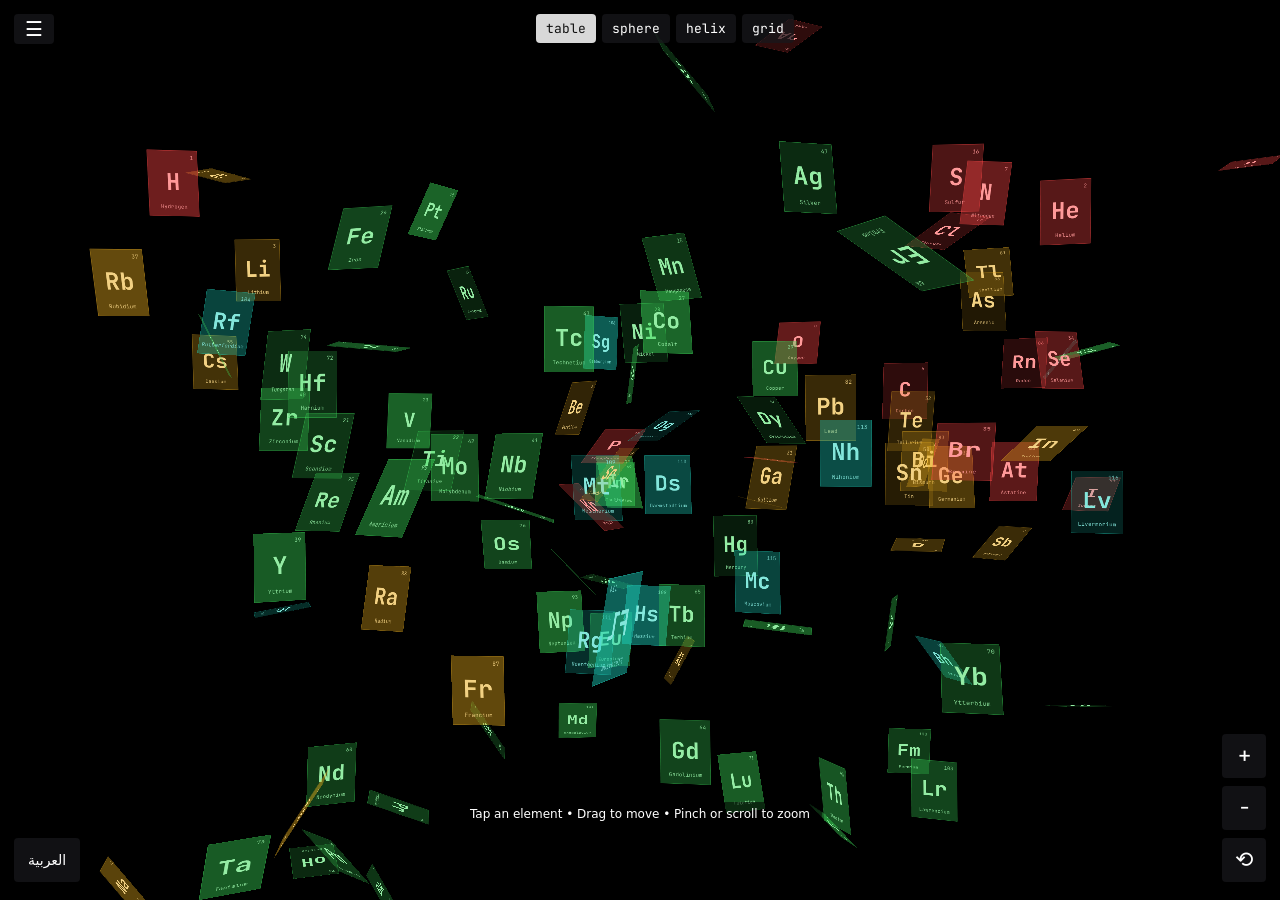
<file: index.html>
<!DOCTYPE html>
<html lang="en"><head><meta charset="utf-8">
<meta name="viewport" content="width=device-width,initial-scale=1,viewport-fit=cover">
<title>Periodic Table 3D | الجدول الدوري ثلاثي الأبعاد</title>
<meta name="description" content="Interactive 3D periodic table with real-life examples and scientific details. Arabic/English. جدول دوري ثلاثي الأبعاد تفاعلي.">
<link href="https://fonts.googleapis.com/css2?family=JetBrains+Mono:wght@400;700&family=Cairo:wght@400;700&display=swap" rel="stylesheet">
<meta name="theme-color" content="#000000">
<link rel="icon" href="data:image/svg+xml,%3Csvg xmlns=%27http://www.w3.org/2000/svg%27 viewBox=%270 0 100 100%27%3E%3Ctext y=%27.9em%27 font-size=%2790%27%3E⚛️%3C/text%3E%3C/svg%3E">
<link rel="stylesheet" href="style.css">
</head><body>
<div id="bar"><button data-m="table">table</button><button data-m="sphere">sphere</button><button data-m="helix">helix</button><button data-m="grid">grid</button></div>
<button id="mn" aria-label="Menu" aria-expanded="false">☰</button><div id="scrim"></div><aside id="dr" aria-label="Menu"></aside><div id="stage"><div id="scene"></div></div>
<button id="lg">العربية</button><div id="zm"><button data-z="1.3">+</button><button data-z="0.77">−</button><button data-z="0">⟲</button></div>
<div id="hint">اضغط على عنصر • اسحب للتحريك • قرّب بإصبعين أو بالعجلة</div>
<div id="ov" role="dialog" aria-modal="true"><button id="cl" aria-label="Close">✕</button><div id="cd"><div class="hd"></div><div id="exs"><div class="lb">أمثلة من الحياة الواقعية</div><div id="lst"></div></div><button id="dtb" aria-expanded="false"></button><div id="dt"></div></div></div>
<script src="data/elements.js"></script>
<script src="data/examples.js"></script>
<script src="data/details.js"></script>
<script src="settings.js"></script>
<script src="panel.js"></script>
<script src="app.js"></script>
  <!-- Cloudflare Web Analytics --><script type='module' src='https://static.cloudflareinsights.com/beacon.min.js' data-cf-beacon='{"token": "d5febf6b84214810ae03bc44f029328c"}'></script><!-- End Cloudflare Web Analytics -->
</body></html>
</file>
<file: style.css>
:root{color-scheme:dark}
*{box-sizing:border-box;margin:0}
html,body{height:100%;background:var(--bg,#000);overflow:hidden;font-family:"JetBrains Mono",ui-monospace,Menlo,Consolas,monospace;overscroll-behavior:none}
#bar{position:fixed;top:calc(14px + env(safe-area-inset-top,0px));left:0;right:0;display:flex;justify-content:center;gap:8px;z-index:5}
button{font:inherit;font-size:13px;color:#fff;background:rgba(127,127,127,.28);border:0;padding:6px 12px;border-radius:4px;cursor:pointer}
button.on{background:rgba(225,225,225,.85);color:#222}
#stage{position:fixed;inset:0;perspective:1200px;cursor:grab}
#scene{position:absolute;left:50%;top:50%;width:0;height:0;transform-style:preserve-3d}
.t{position:absolute;width:var(--w,120px);height:var(--h,160px);margin:calc(var(--h,160px)/-2) 0 0 calc(var(--w,120px)/-2);border:1px solid rgba(var(--c),.6);border-radius:var(--rad,0);background:rgba(var(--c),calc(var(--ra,.3)*var(--f,1)));box-shadow:0 0 min(calc(14px*var(--g,1)),18px) rgba(var(--c),min(calc(.45*var(--g,1)),.8));color:rgb(var(--l));text-align:center;font-weight:700;font-family:var(--ff);user-select:none;-webkit-user-select:none}
.t i{position:absolute;top:5%;right:8%;font-style:normal;font-size:calc(var(--h,160px)*.081);font-weight:400;opacity:.85}
.t b{position:absolute;left:0;right:0;top:24%;font-size:calc(var(--h,160px)*.35);text-shadow:0 0 8px rgba(var(--c),.9)}
.t s{position:absolute;left:0;right:0;bottom:9%;font-size:calc(var(--h,160px)*.081);text-decoration:none;font-weight:400;opacity:.9}
#ov{position:fixed;inset:0;z-index:10;display:flex;align-items:center;justify-content:center;background:rgba(0,0,0,.8);backdrop-filter:blur(6px);-webkit-backdrop-filter:blur(6px);padding:16px;overflow:auto;opacity:0;pointer-events:none;transition:opacity .35s;touch-action:pan-y}
#ov.show{opacity:1;pointer-events:auto}
#cl{position:fixed;top:calc(14px + env(safe-area-inset-top,0px));right:14px;z-index:11}
#cd{width:min(92vw,420px);margin:auto;color:rgb(var(--l));font-family:system-ui,"Segoe UI",Tahoma,"Noto Sans Arabic",sans-serif}
.hd{position:relative;height:190px;border:1px solid rgba(var(--c),.7);background:rgba(var(--c),.25);box-shadow:0 0 28px rgba(var(--c),.55);text-align:center;font-family:"JetBrains Mono",ui-monospace,Menlo,monospace;font-weight:700}
.hd i{position:absolute;top:12px;right:16px;font-style:normal;font-size:18px;font-weight:400;opacity:.85}
.hd b{position:absolute;left:0;right:0;top:34px;font-size:96px;text-shadow:0 0 14px rgba(var(--c),.95)}
.hd s{position:absolute;left:0;right:0;bottom:16px;font-size:18px;text-decoration:none;font-weight:400}
#exs{transition:opacity .4s .25s}
.lb{margin:16px 0 10px;font-size:14px;opacity:.85;text-align:center}
.ex{border:1px solid rgba(var(--c),.55);background:rgba(var(--c),.14);box-shadow:0 0 12px rgba(var(--c),.3);padding:11px 14px;margin-bottom:8px;font-size:16px;direction:rtl;text-align:right;line-height:1.5}
#zm{position:fixed;right:14px;bottom:calc(18px + env(safe-area-inset-bottom,0px));display:flex;flex-direction:column;gap:8px;z-index:5}
#zm button{width:44px;height:44px;font-size:22px;padding:0;line-height:1}
#hint{position:fixed;left:0;right:0;bottom:calc(14px + env(safe-area-inset-bottom,0px));text-align:center;font:12px system-ui,Tahoma,sans-serif;color:#9a9a9a;pointer-events:none;direction:rtl;transition:opacity 1s;z-index:4}
#lg{position:fixed;left:14px;bottom:calc(18px + env(safe-area-inset-bottom,0px));z-index:5;height:44px;padding:0 14px;font-family:system-ui,Tahoma,"Noto Sans Arabic",sans-serif;font-size:14px}
.ar .t s,.ar .hd s{font-family:system-ui,Tahoma,"Noto Sans Arabic",sans-serif}
body:not(.ar) .ex{direction:ltr;text-align:left}
#dtb{display:flex;align-items:center;justify-content:space-between;width:100%;margin-top:12px;padding:13px 14px;border:1px solid rgba(var(--c),.65);background:rgba(var(--c),.2);color:rgb(var(--l));font-family:system-ui,"Segoe UI",Tahoma,"Noto Sans Arabic",sans-serif;font-size:16px;border-radius:0;box-shadow:0 0 14px rgba(var(--c),.35);cursor:pointer}
.chev{transition:transform .3s;font-size:14px}
#dtb.open .chev{transform:rotate(180deg)}
#dt{max-height:0;overflow:hidden;transition:max-height .6s ease;font-size:14px;color:rgb(var(--l))}
#dt.open{max-height:1800px}
.bohr{display:block;width:min(66vw,240px);margin:16px auto 8px;filter:drop-shadow(0 0 6px rgba(var(--c),.6))}
.orb{transform-origin:100px 100px;animation:spin linear infinite}
@keyframes spin{to{transform:rotate(360deg)}}
.cfg{border:1px solid rgba(var(--c),.45);background:rgba(var(--c),.12);padding:10px 12px;margin-bottom:8px;font-family:"JetBrains Mono",ui-monospace,Menlo,monospace;font-size:15px;line-height:1.7}
.cfg small{display:block;opacity:.75;font-size:12px;font-family:system-ui,Tahoma,"Noto Sans Arabic",sans-serif}
.cfg .full{opacity:.7;font-size:12px}
.kv{display:grid;grid-template-columns:1fr 1fr;gap:8px}
.kv div{border:1px solid rgba(var(--c),.4);background:rgba(var(--c),.1);padding:8px 10px;font-size:15px;min-width:0;word-break:break-word}
.kv small{display:block;opacity:.7;font-size:12px;margin-bottom:2px}
.nt{margin:10px 0 6px;font-size:12px;opacity:.65;text-align:center}
body:not(.ar) #dtb{direction:ltr}
.ar #dtb{direction:rtl}

body[data-shape=circle] .t i{right:0;left:0;top:9%;width:100%}
body[data-shape=circle] .t s{font-size:calc(var(--h,160px)*.065);bottom:15%}
.hn .t s{display:none}.hz .t i{display:none}
.hd{border-radius:min(var(--rad,0px),28px);font-family:var(--ff,"JetBrains Mono",monospace)}
.lt .t b,.lt .hd b{text-shadow:none}
.lt button{color:#111;background:rgba(0,0,0,.08)}
.lt button.on{background:#222;color:#fff}
.lt #ov{background:rgba(255,255,255,.88)}
.lt #hint{color:#555}
#mn{position:fixed;top:calc(14px + env(safe-area-inset-top,0px));left:14px;z-index:5;width:40px;height:30px;padding:0;font-size:20px;line-height:1}
#scrim{position:fixed;inset:0;z-index:19;background:rgba(0,0,0,.5);opacity:0;pointer-events:none;transition:opacity .3s}
#scrim.open{opacity:1;pointer-events:auto}
#dr{position:fixed;top:0;bottom:0;left:0;width:min(86vw,340px);z-index:20;background:#121214;color:#eee;transform:translateX(-105%);transition:transform .3s;overflow-y:auto;padding:calc(14px + env(safe-area-inset-top,0px)) 16px 28px;touch-action:pan-y;font-family:system-ui,Tahoma,"Noto Sans Arabic",sans-serif;font-size:14px}
#dr.open{transform:none}
.lt #dr{background:#f4f4f6;color:#111}
#dr button{font-family:inherit;font-size:13px}
#dr h4{margin:18px 0 8px;font-size:12px;font-weight:600;opacity:.65;letter-spacing:.04em}
.dh{display:flex;justify-content:space-between;align-items:center;font-size:18px}
.chips{display:flex;flex-wrap:wrap;gap:6px}
#dr select{width:100%;padding:9px;background:rgba(127,127,127,.2);color:inherit;border:0;font:inherit;border-radius:4px}
.cr{display:flex;align-items:center;gap:10px;margin:6px 0}
.cr input{width:42px;height:30px;border:0;padding:0;background:none;cursor:pointer}
#dr input[type=range]{width:100%}
.ck{display:flex;gap:8px;align-items:center;margin:6px 0}
.wide{width:100%;padding:10px}
.op .t{background:rgb(var(--bf))}
#bar{padding:0 14px 0 64px;gap:6px}
#bar button{padding:6px 10px}
@media(max-width:380px){#bar{padding-left:60px;gap:4px}#bar button{padding:6px 8px;font-size:12px}}
#hint{bottom:calc(74px + env(safe-area-inset-bottom,0px))}
button{background:rgba(24,24,28,.72);color:#fff}
button.on{background:rgba(235,235,235,.92);color:#111}
.lt button{background:rgba(255,255,255,.8);color:#111}
.lt button.on{background:#222;color:#fff}
#hint{left:50%;right:auto;transform:translateX(-50%);white-space:nowrap;max-width:94vw;padding:5px 12px;border-radius:14px;background:rgba(0,0,0,.55);color:#fff}
.lt #hint{background:rgba(255,255,255,.8);color:#111}
.mv .t,.lite .t{box-shadow:none}
.mv .t b,.lite .t b{text-shadow:none}
#stage{touch-action:none;-webkit-user-select:none;user-select:none}
.t:focus-visible{outline:3px solid rgb(var(--l));outline-offset:4px}
button:focus-visible,select:focus-visible,input:focus-visible{outline:2px solid #4dabff;outline-offset:2px}
</file>
